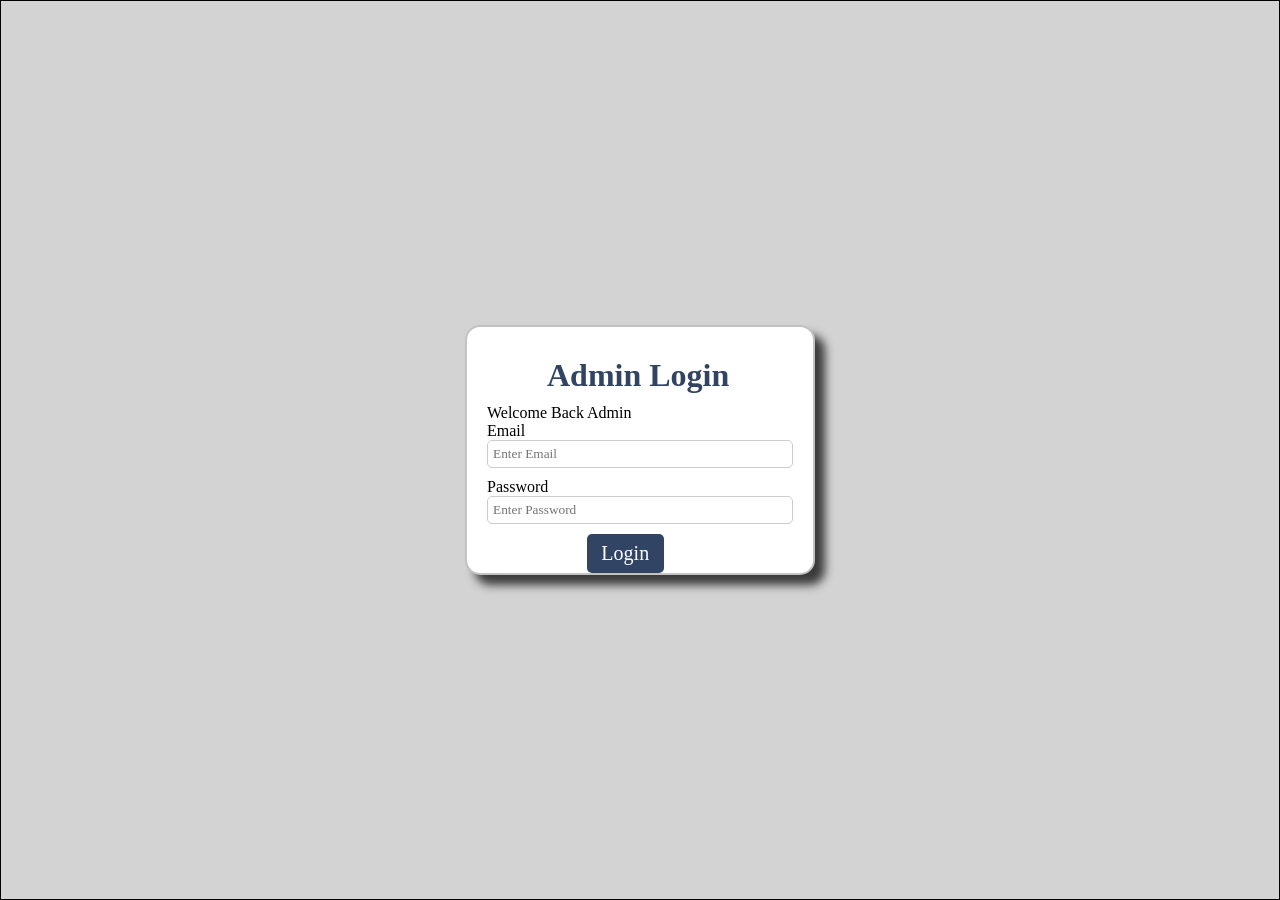
<file: index.html>
<!DOCTYPE html>
<html lang="en">
<head>
<meta charset="UTF-8">
<meta name="viewport" content="width=device-width, initial-scale=1.0">
<title>Admin Login</title>
<link rel="stylesheet" href="style.css">
</head>

<body>

<div class="container">

    <div class="login">

        <h1>Admin Login</h1>
        <p>Welcome Back Admin</p>

        <form action="home.html" method="get">

            <label>Email</label>
            <input type="email" placeholder="Enter Email" required>

            <label>Password</label>
            <input type="password" placeholder="Enter Password" required>

            <button type="submit">Login</button>

        </form>

    </div>

</div>

</body>
</html>
</file>
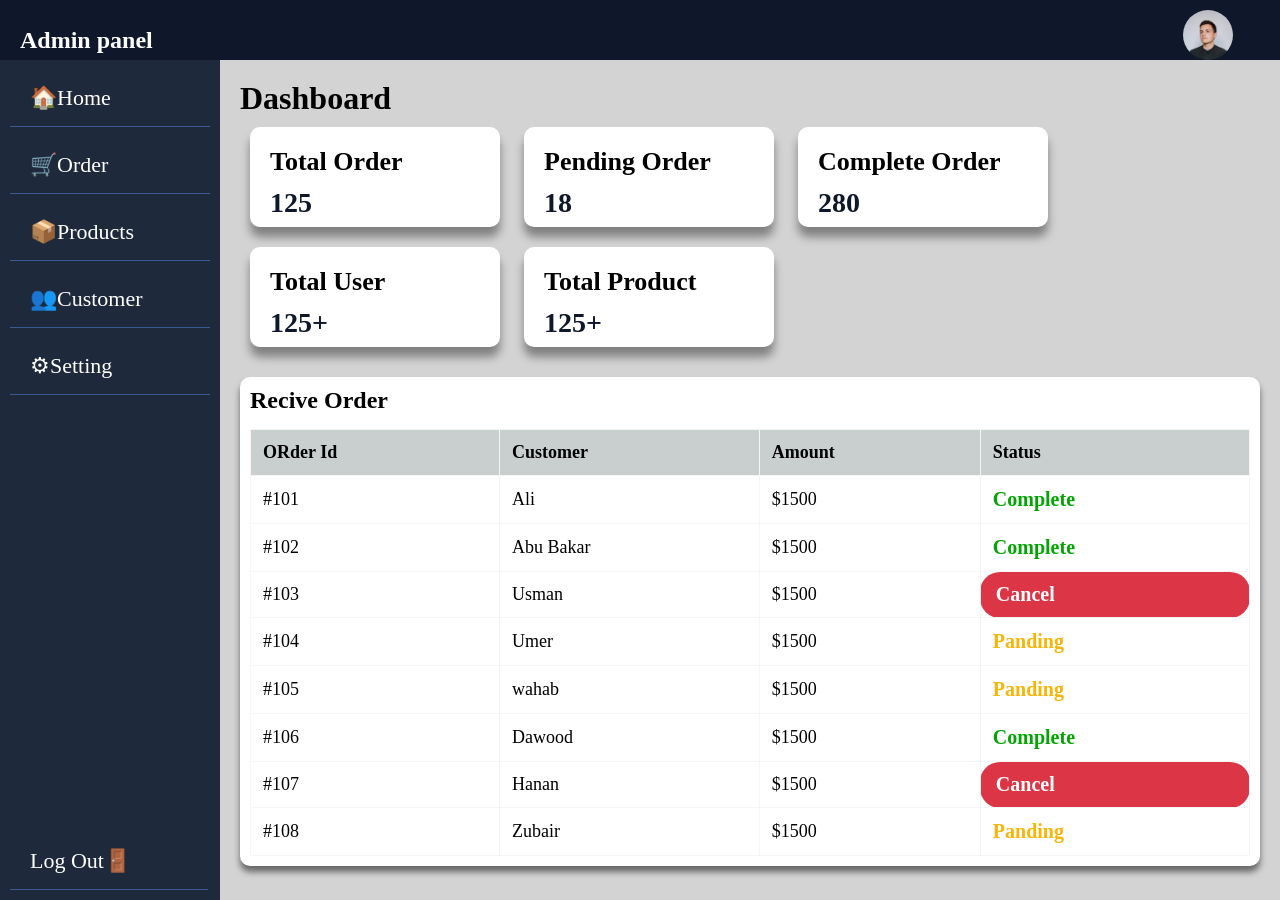
<file: home.html>
<!DOCTYPE html>
<html lang="en">

<head>
    <meta charset="UTF-8">
    <meta name="viewport" content="width=device-width, initial-scale=1.0">
    <title>Admin</title>
    <link rel="stylesheet" href="style.css">
</head>

<body>
    <div class="header">
        <h2>Admin panel</h2>
        <div class="avatar">
            <img src="[data-uri]"
                alt="">
        </div>
    </div>
    <div class="sidebar">
        <a href="#">🏠Home</a>
        <a href="./Order.html">🛒Order</a>
        <a href="./Product.html">📦Products</a>
        <a href="./customer.html">👥Customer</a>
        <a href="./setting.html">⚙Setting</a>
        <a href="./index.html">Log Out🚪</a>
    </div>
    <div class="main-contant">
        <h1>Dashboard</h1>
        <div class="card">
            <h3>Total Order</h3>
            <p>125</p>
        </div>

        <div class="card">
            <h3>Pending Order</h3>
            <p>18</p>
        </div>
        <div class="card">
            <h3>Complete Order</h3>
            <p>280</p>
        </div>
        <div class="card">
            <h3>Total User</h3>
            <p>125+</p>
        </div>
        <div class="card">
            <h3>Total Product</h3>
            <p>125+</p>
        </div>
        <div class="table-container">
            <h2>Recive Order</h2>
            <table>
                <tr>
                    <th>ORder Id</th>
                    <th>Customer</th>
                    <th>Amount</th>
                    <th>Status</th>
                </tr>
                <tr>
                <td>#101</td>
                <td>Ali</td>
                <td>$1500</td>
                <td class="Complete">Complete</td>
                </tr>
                   <tr>
                <td>#102</td>
                <td>Abu Bakar</td>
                <td>$1500</td>
                <td class="Complete">Complete</td>
                </tr>
                   <tr>
                <td>#103</td>
                <td>Usman</td>
                <td>$1500</td>
                <td class="cancel">Cancel</td>
                </tr>
                   <tr>
                <td>#104</td>
                <td>Umer</td>
                <td>$1500</td>
                <td class="panding">Panding</td>
                </tr>
                     <tr>
                <td>#105</td>
                <td>wahab</td>
                <td>$1500</td>
                <td class="panding">Panding</td>
                </tr>
                     <tr>
                <td>#106</td>
                <td>Dawood</td>
                <td>$1500</td>
                <td class="Complete">Complete</td>
                </tr>
                     <tr>
                <td>#107</td>
                <td>Hanan</td>
                <td>$1500</td>
                <td class="cancel">Cancel</td>
                </tr>
                     <tr>
                <td>#108</td>
                <td>Zubair</td>
                <td>$1500</td>
                <td class="panding">Panding</td>
                </tr>
            
            </table>
        </div>
    </div>


</body>

</html>
</file>
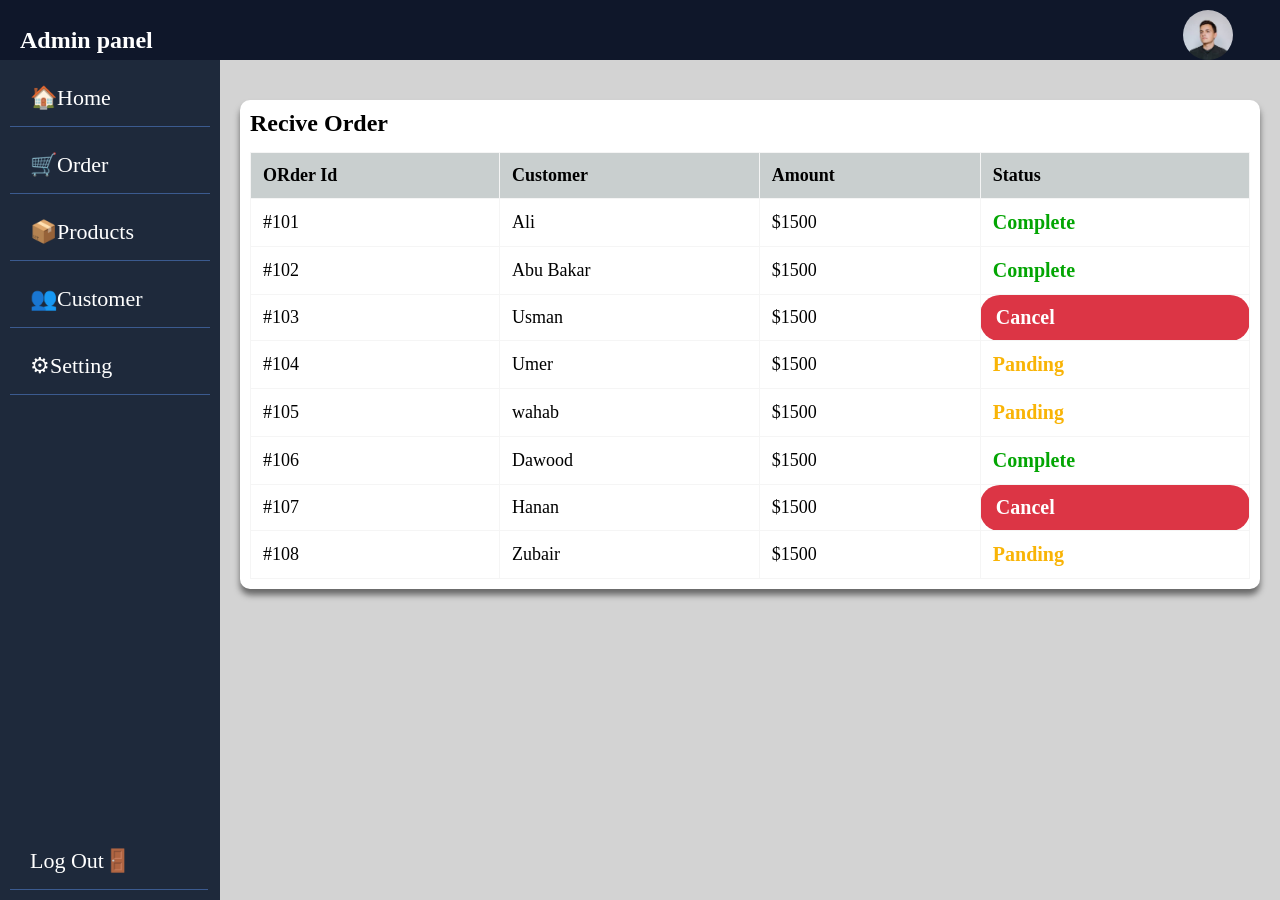
<file: Order.html>
<!DOCTYPE html>
<html lang="en">

<head>
    <meta charset="UTF-8">
    <meta name="viewport" content="width=device-width, initial-scale=1.0">
    <title>Admin</title>
    <link rel="stylesheet" href="style.css">
</head>

<body>
    <div class="header">
        <h2>Admin panel</h2>
        <div class="avatar">
            <img src="[data-uri]"
                alt="">
        </div>
    </div>
    <div class="sidebar">
        <a href="home.html">🏠Home</a>
        <a href="#">🛒Order</a>
        <a href="Product.html">📦Products</a>
        <a href="customer.html">👥Customer</a>
        <a href="./setting.html">⚙Setting</a>
        <a href="./index.html">Log Out🚪</a>
    </div>
   <div class="main-contant">
        <div class="table-container">
            <h2>Recive Order</h2>
            <table>
                <tr>
                    <th>ORder Id</th>
                    <th>Customer</th>
                    <th>Amount</th>
                    <th>Status</th>
                </tr>
                <tr>
                <td>#101</td>
                <td>Ali</td>
                <td>$1500</td>
                <td class="Complete">Complete</td>
                </tr>
                   <tr>
                <td>#102</td>
                <td>Abu Bakar</td>
                <td>$1500</td>
                <td class="Complete">Complete</td>
                </tr>
                   <tr>
                <td>#103</td>
                <td>Usman</td>
                <td>$1500</td>
                <td class="cancel">Cancel</td>
                </tr>
                   <tr>
                <td>#104</td>
                <td>Umer</td>
                <td>$1500</td>
                <td class="panding">Panding</td>
                </tr>
                     <tr>
                <td>#105</td>
                <td>wahab</td>
                <td>$1500</td>
                <td class="panding">Panding</td>
                </tr>
                     <tr>
                <td>#106</td>
                <td>Dawood</td>
                <td>$1500</td>
                <td class="Complete">Complete</td>
                </tr>
                     <tr>
                <td>#107</td>
                <td>Hanan</td>
                <td>$1500</td>
                <td class="cancel">Cancel</td>
                </tr>
                     <tr>
                <td>#108</td>
                <td>Zubair</td>
                <td>$1500</td>
                <td class="panding">Panding</td>
                </tr>
            
            </table>
        </div>
    </div>


</body>

</html>
</file>
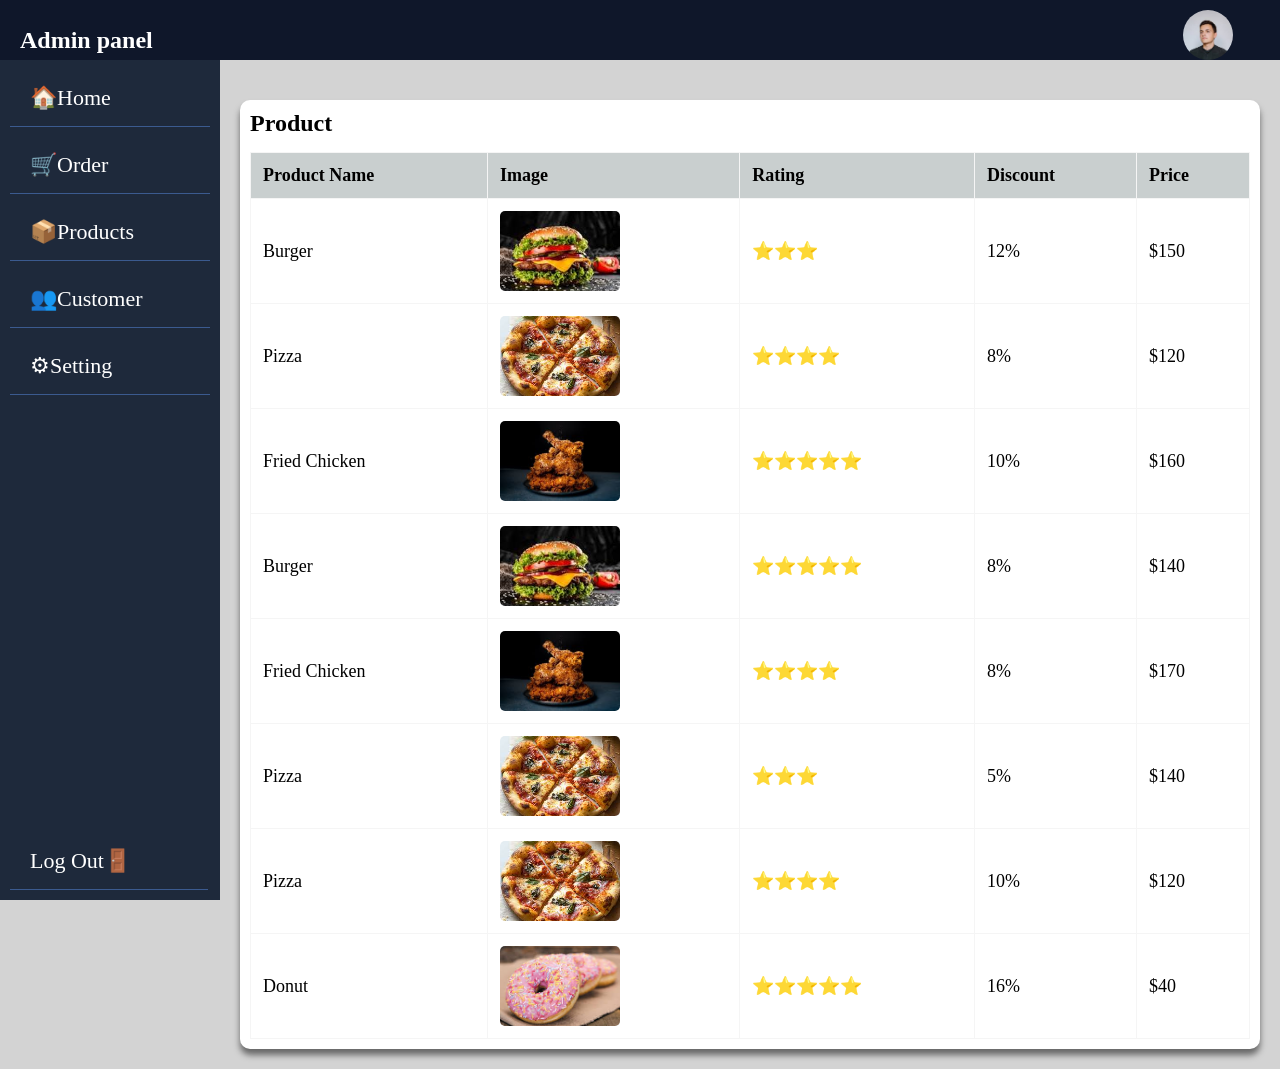
<file: Product.html>
<!DOCTYPE html>
<html lang="en">

<head>
    <meta charset="UTF-8">
    <meta name="viewport" content="width=device-width, initial-scale=1.0">
    <title>Admin</title>
    <link rel="stylesheet" href="style.css">
</head>

<body>
    <div class="header">
        <h2>Admin panel</h2>
        <div class="avatar">
            <img src="[data-uri]"
                alt="">
        </div>
    </div>
    <div class="sidebar">
        <a href="home.html">🏠Home</a>
        <a href="Order.html">🛒Order</a>
        <a href="#">📦Products</a>
        <a href="customer.html">👥Customer</a>
        <a href="setting.html">⚙Setting</a>
        <a href="index.html">Log Out🚪</a>
    </div>
   <div class="main-contant">
        <div class="table-container">
            <h2>Product</h2>
            <table>
                <tr>
                    <th>Product Name</th>
                    <th>Image</th>
                    <th>Rating</th>
                    <th>Discount</th>
                    <th>Price</th>
                </tr>
                <tr>
                <td>Burger</td>
                <td class="img1"><img src="[data-uri]" alt=""></td>
                <td>⭐⭐⭐</td>
                <td>12%</td>
                <td>$150</td>
                </tr>
                   <tr>
                <td>Pizza</td>
                <td><img src="[data-uri]" alt=""></td>
                <td>⭐⭐⭐⭐</td>
                <td>8%</td>
                <td >$120</td>
                </tr>
                   <tr>
                <td>Fried Chicken</td>
                <td><img src="[data-uri]" alt=""></td>
                <td>⭐⭐⭐⭐⭐</td>
                <td>10%</td>
                <td>$160</td>
                </tr>
                   <tr>
                <td>Burger</td>
                <td class="img1"><img src="[data-uri]" alt=""></td>
                <td>⭐⭐⭐⭐⭐</td>
                <td>8%</td>
                <td>$140</td>
                </tr>
                     <tr>
              <td>Fried Chicken</td>
                <td><img src="[data-uri]" alt=""></td>
                <td>⭐⭐⭐⭐</td>
                <td>8%</td>
                <td>$170</td>
                </tr>
                     <tr>
              <td>Pizza</td>
                <td><img src="[data-uri]" alt=""></td>
                <td>⭐⭐⭐</td>
                <td>5%</td>
                <td >$140</td>
                </tr>
                     <tr>
                <td>Pizza</td>
                <td><img src="[data-uri]" alt=""></td>
                <td>⭐⭐⭐⭐</td>
                <td>10%</td>
                <td >$120</td>
                </tr>
                     <tr>
                <td>Donut</td>
                <td><img src="[data-uri]" alt=""></td>
                <td>⭐⭐⭐⭐⭐</td>
                <td >16%</td>
                <td>$40</td>
                </tr>
            
            </table>
        </div>
    </div>


</body>

</html>
</file>
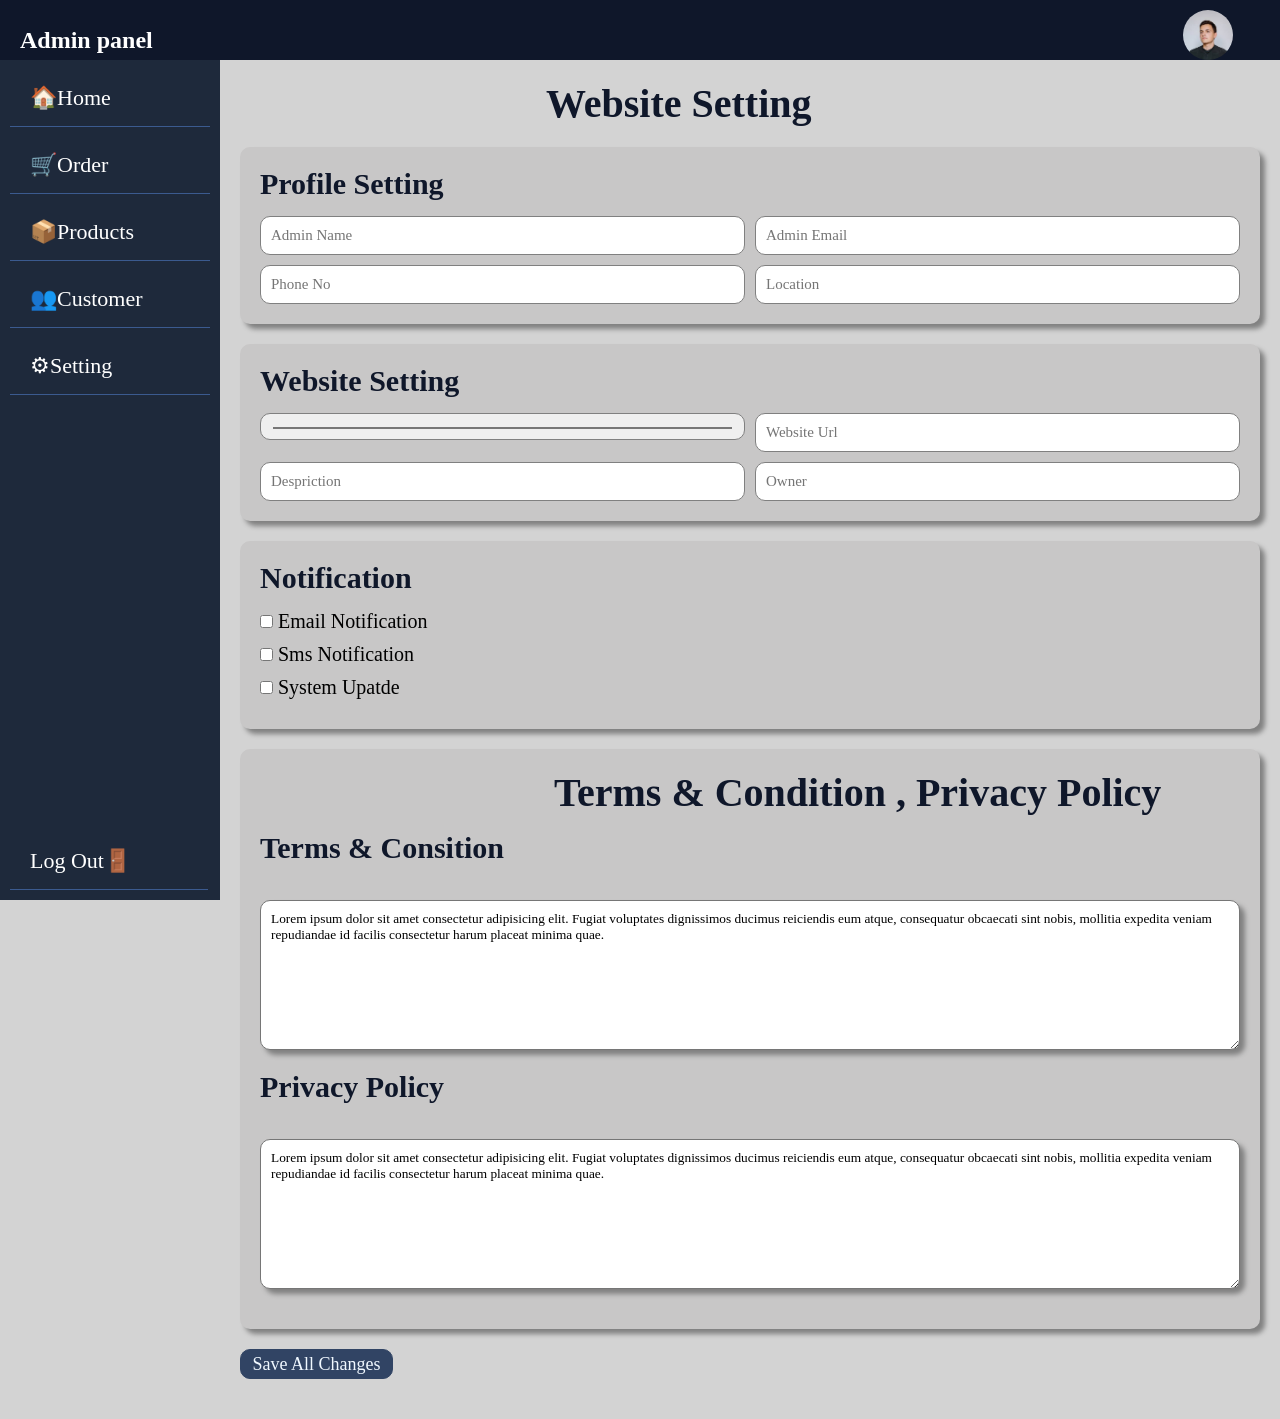
<file: setting.html>
<!DOCTYPE html>
<html lang="en">

<head>
    <meta charset="UTF-8">
    <meta name="viewport" content="width=device-width, initial-scale=1.0">
    <title>Admin</title>
    <link rel="stylesheet" href="setting.css">
</head>

<body>

    <div class="header">
        <h2>Admin panel</h2>
        <div class="avatar">
            <img src="[data-uri]"
                alt="">
        </div>
    </div>
    <div class="sidebar">
            <a href="home.html">🏠Home</a>
        <a href="Order.html">🛒Order</a>
        <a href="Product.html">📦Products</a>
        <a href="customer.html">👥Customer</a>
        <a href="#">⚙Setting</a>
        <a href="index.html">Log Out🚪</a>
    </div>
    <div class="main-contant">
        <h1>Website Setting</h1>
        <div class="setting-card">
            <h2>Profile Setting</h2>

            <div class="grid">
                <input type="text" placeholder="Admin Name">
                <input type="email" placeholder="Admin Email">
                <input type="number" placeholder="Phone No">
                <input type="text" placeholder="Location">
            </div>
        </div>
        <div class="setting-card">
            <h2>Website Setting</h2>

            <div class="grid">
                <input type="color" placeholder="Color Code">
                <input type="url" placeholder="Website Url">
                <input type="text" placeholder="Despriction">
                <input type="text" placeholder="Owner">
            </div>
        </div>
        <div class="setting-card">
            <h2>Notification</h2>
            <label for=""> <input type="checkbox"> Email Notification</label>
            <label for=""> <input type="checkbox"> Sms Notification</label>
            <label for=""> <input type="checkbox"> System Upatde</label>
        </div>
        <div class="setting-card">
            <h1>Terms & Condition , Privacy Policy</h1>
            <h2>Terms & Consition</h2>
            <div class="grid-text">
                <textarea name="" id="">Lorem ipsum dolor sit amet consectetur adipisicing elit. Fugiat voluptates dignissimos ducimus reiciendis eum atque, consequatur obcaecati sint nobis, mollitia expedita veniam repudiandae id facilis consectetur harum placeat minima quae.</textarea>
            </div>
            <h2>Privacy Policy</h2>
            <div class="grid-text">
                <textarea name="" id="">Lorem ipsum dolor sit amet consectetur adipisicing elit. Fugiat voluptates dignissimos ducimus reiciendis eum atque, consequatur obcaecati sint nobis, mollitia expedita veniam repudiandae id facilis consectetur harum placeat minima quae.</textarea>
            </div>


        </div>
        <button>Save All Changes</button>

    </div>

</body>

</html>
</file>
<file: style.css>
*{
    margin: 0%;
    padding: 0%;
    box-sizing: border-box;
    font-family:'Times New Roman', Times, serif;
}
body{
    background-color: lightgray ;
    
}
.header{
    background-color: #0F172A;
    color: white;
    height: 60px;
}
.header>h2{
    display: inline-block;
    width: 48%;
    vertical-align: middle;
    padding-top: 10px;
    padding-left: 20px;
}
.header>.avatar{
    display: inline-block;
    width: 48%;
    text-align: right;
    padding-top: 10px;
    
    
}
.avatar>img{
    width: 50px;
    height: 50px;
    border-radius: 50%;
    vertical-align: middle; 
    
}
.sidebar{
  
    width:220px;
    height:calc(100vh - 60px);
    background-color: #1E293B;
    position:fixed;
    top: 60px;
    left:0;
    
 
    
}
.main-contant{
    margin-left: 220px;
    padding: 20px;
   


    
}
.sidebar a{
    display: block;
    color: white;
    text-decoration: none;
    padding: 15px 20px;
    font-size: 22px;
    margin: 10px;
    border-bottom: 1px solid #3b5a8f ;

}
.sidebar a:hover{
    background-color: #314464;
    transform: translateX(10px);
    transition: 0.9;
}
a:last-child{
    position: absolute;
    bottom: 0;
    width: 90%;
    left: 0;
}
a:last-child:hover{
    background-color: red;
}
.card{
    display: inline-block;
    width: 250px;
    background-color: white;
padding: 20px;
margin: 10px;
border-radius: 10px;
box-shadow: 0px 10px 10px grey;
height: 100px;
}

.card h2,.card h3{
    margin-bottom: 10px;
    font-size: 26px;

}
.card p{
    font-size: 28px;
    font-weight: bold;
    color: #0F172A;
}
.table-container{
    background-color: white;
    margin-top: 20px;
    padding: 10px;
    border-radius: 10px;
    box-shadow: 0px 6px 6px rgb(104, 104, 104);
}
.table-container h2{
    margin-bottom: 15px;
}
table{
    width: 100%;
    border-collapse: collapse;
}
table th,table td{
    border: 1px solid whitesmoke;
    padding: 12px;
    text-align: left;
    font-size: 18px;

}
table td img{
    width: 120px;
    height: 80px;
    object-fit: cover;
    display: block;
    border-radius: 5px;
}



table th{
    background-color: rgb(201, 207, 207);
}
table tr:hover{
    background-color: rgb(220, 228, 236);
}

.panding{
    font-weight: bold;
    font-size: 20px;
    color: rgb(249, 180, 6);
}
.Complete{
    color: rgb(3, 165, 3);
     font-weight: bold;
    font-size: 20px;
}
.cancel{
     font-weight: bold;
    font-size: 20px;
    color: red;
}
.container{
    height: 100vh;
    display: flex;
    justify-content: center;
    align-items: center ;
    border: 1px solid ;
} 
.login{
    width: 350px;
  height: 250px;
    background-color: white;
    padding: 20px;
    border-radius: 15px;
    box-shadow: 10px 10px 10px 0px rgb(58, 58, 58);
    border: 2px solid rgb(196, 194, 194);
} 
.login h1{
    display: inline-block;
    padding: 10px;
    padding-left: 60px ;
    color: #314464;
}
.login input{
    width: 100%;
    padding: 5px;
border: 1px solid #ccc;
border-radius: 5px;
margin-bottom: 10px;
}
.login button{
    width: 25%;
    padding: 8px;
    background-color: #314464;
    color: white;
    border: none;
    border-radius: 5px;
    cursor: pointer;
    font-size: 20px;
    margin-left: 100px;
    transition: calc(0.9);
}
.login button:hover{
    background-color: rgb(20, 172, 20);
    transform: translateY(5px);
    transition: calc(0.9);

}


.customer-box{

    background:#fff;
    padding:25px;
    border-radius:15px;
    box-shadow:0 5px 15px rgba(0,0,0,.15);

}

.customer-header{

    display:flex;
    justify-content:space-between;
    align-items:center;
    margin-bottom:20px;

}

.customer-header input{

    width:250px;
    padding:10px;
    border:1px solid #ccc;
    border-radius:8px;

}

table{

    width:100%;
    border-collapse:collapse;

}

thead tr{

    background:#020407;
    color:white;


}
thead:hover{
    background-color: #020407;
    
}

th,td{

    padding:15px;
    text-align:left;

}

tbody tr{

    border-bottom:1px solid #ddd;
    transition:.3s;

}

tbody tr:hover{

    background:#f3f7ff;

}

td img{

    width:50px;
    height:50px;
    border-radius:50%;
    object-fit:cover;

}

.active{

    background:#28a745;
    color:white;
    padding:6px 12px;
    border-radius:20px;
}

.pending{

    background:#ffc107;
    color:black;
    padding:6px 12px;
    border-radius:20px;
}

.cancel{

    background:#dc3545;
    color:white;
    padding:6px 12px;
    border-radius:20px;
}

.edit{

    background:#007bff;
    color:white;
    border:none;
    padding:8px 15px;
    border-radius:5px;
    cursor:pointer;
}

.delete{

    background:red;
    color:white;
    border:none;
    padding:8px 15px;
    border-radius:5px;
    cursor:pointer;
}
table img{
    width:55px;
    height:55px;
    border-radius:50%;
    object-fit:cover;
}

.active{
    background:#28a745;
    color:white;
    padding:6px 15px;
    border-radius:20px;
}

.pending{
    background:#ffc107;
    color:black;
    padding:6px 15px;
    border-radius:20px;
}

.cancel{
    background:#dc3545;
    color:white;
    padding:6px 15px;
    border-radius:20px;
}
</file>
<file: setting.css>
*{
    margin: 0%;
    padding: 0%;
    box-sizing: border-box;
    font-family:'Times New Roman', Times, serif;
}
body{
    background-color: lightgray ;
    
}
.header{
    background-color: #0F172A;
    color: white;
    height: 60px;
}
.header>h2{
    display: inline-block;
    width: 48%;
    vertical-align: middle;
    padding-top: 10px;
    padding-left: 20px;
}
.header>.avatar{
    display: inline-block;
    width: 48%;
    text-align: right;
    padding-top: 10px;
    
    
}
.avatar>img{
    width: 50px;
    height: 50px;
    border-radius: 50%;
    vertical-align: middle; 
    
}
.sidebar{
    width:220px;
    height:calc(100vh - 60px);
    background-color: #1E293B;
    position:fixed;
    top:60px;
    left:0;
}
.main-contant{
    margin-left: 220px;
    padding: 20px;

    
}
.sidebar a{
    display: block;
    color: white;
    text-decoration: none;
    padding: 15px 20px;
    font-size: 22px;
    margin: 10px;
    border-bottom: 1px solid #3b5a8f ;

}
.sidebar a:hover{
    background-color: #314464;
    transform: translateX(10px);
    transition: 0.9;
}
a:last-child{
    position: absolute;
    bottom: 0;
    width: 90%;
    left: 0;
}
a:last-child:hover{
    background-color: red;
}
.card{
    display: inline-block;
    width: 250px;
    background-color: white;
padding: 20px;
margin: 10px;
border-radius: 10px;
box-shadow: 0px 10px 10px grey;
height: 100px;
}

.card h2,.card h3{
    margin-bottom: 10px;
    font-size: 26px;

}
.card p{
    font-size: 28px;
    font-weight: bold;
    color: #0F172A;
}
.table-container{
    background-color: white;
    margin-top: 20px;
    padding: 10px;
    border-radius: 10px;
    box-shadow: 0px 6px 6px rgb(104, 104, 104);
}
.table-container h2{
    margin-bottom: 15px;
}
table{
    width: 100%;
    border-collapse: collapse;
}
table th,table td{
    border: 1px solid whitesmoke;
    padding: 12px;
    text-align: left;
    font-size: 18px;

}
table td img{
    width: 120px;
    height: 80px;
    object-fit: cover;
    display: block;
    border-radius: 5px;
}



table th{
    background-color: rgb(201, 207, 207);
}
table tr:hover{
    background-color: rgb(220, 228, 236);
}

.panding{
    font-weight: bold;
    font-size: 20px;
    color: rgb(249, 180, 6);
}
.Complete{
    color: rgb(3, 165, 3);
     font-weight: bold;
    font-size: 20px;
}
.cancel{
     font-weight: bold;
    font-size: 20px;
    color: red;
}
.container{
    height: 100vh;
    display: flex;
    justify-content: center;
    align-items: center ;
    border: 1px solid ;
} 
.login{
    width: 350px;
  height: 250px;
    background-color: white;
    padding: 20px;
    border-radius: 15px;
    box-shadow: 10px 10px 10px 0px rgb(58, 58, 58);
    border: 2px solid rgb(196, 194, 194);
} 
.login h1{
    display: inline-block;
    padding: 10px;
    padding-left: 60px ;
    color: #314464;
}
.login input{
    width: 100%;
    padding: 5px;
border: 1px solid #ccc;
border-radius: 5px;
margin-bottom: 10px;
}
.login button{
    width: 25%;
    padding: 8px;
    background-color: #314464;
    color: white;
    border: none;
    border-radius: 5px;
    cursor: pointer;
    font-size: 20px;
    margin-left: 100px;
    transition: calc(0.9);
}
.login button:hover{
    background-color: rgb(20, 172, 20);
    transform: translateY(5px);
    transition: calc(0.9);

}





.setting-card{
    background-color: rgb(200, 199, 199);
    margin-top: 20px;
    padding: 20px;
    border-radius: 10px;
    box-shadow: 5px 5px 5px 0px grey;

}
.main-contant h1{
     color: #0F172A;
    margin-bottom: 15px;
    font-family: 'Times New Roman', Times, serif;
    font-size: 40px;
   margin-left: 30%;
}
.setting-card h2{
    color: #0F172A;
    margin-bottom: 15px;
    font-family: 'Times New Roman', Times, serif;
    font-size: 30px;

}
.grid{
    display: grid;
    grid-template-columns: repeat(2,1fr);
    gap: 10px;
}
.grid input{
    width: 100%;
    padding: 10px;
    border-radius: 10px;
    border: 1px solid gray;
    font-size: 15px;
    outline: none;
}
label{
    display: block;
    margin: 10px 0px;
    font-size: 20px;

}
.grid-text{
    display: grid;
    grid-template-columns: 1;


}
textarea{
    width: 100%;
    height: 150px;
    box-shadow: 5px 5px 5px 0px grey;
    border-radius: 10px;
    padding: 10px 10px ;
    outline: none;
    margin-top: 20px;
    margin-bottom: 20px;
}
button{
    margin-top: 20px;
    margin-bottom: 20px;
    width: 15%;
    height: 30px;
    border: 1px solid#314464  ;
    background-color:#314464;
    border-radius: 10px ;
    color: aliceblue;
    font-size: 18px;

}
button:hover{
    background-color: #1e468c;
    cursor: pointer;
    
}
button:active{
    background-color: #1e468c;
    cursor: progress;
    
}
</file>
